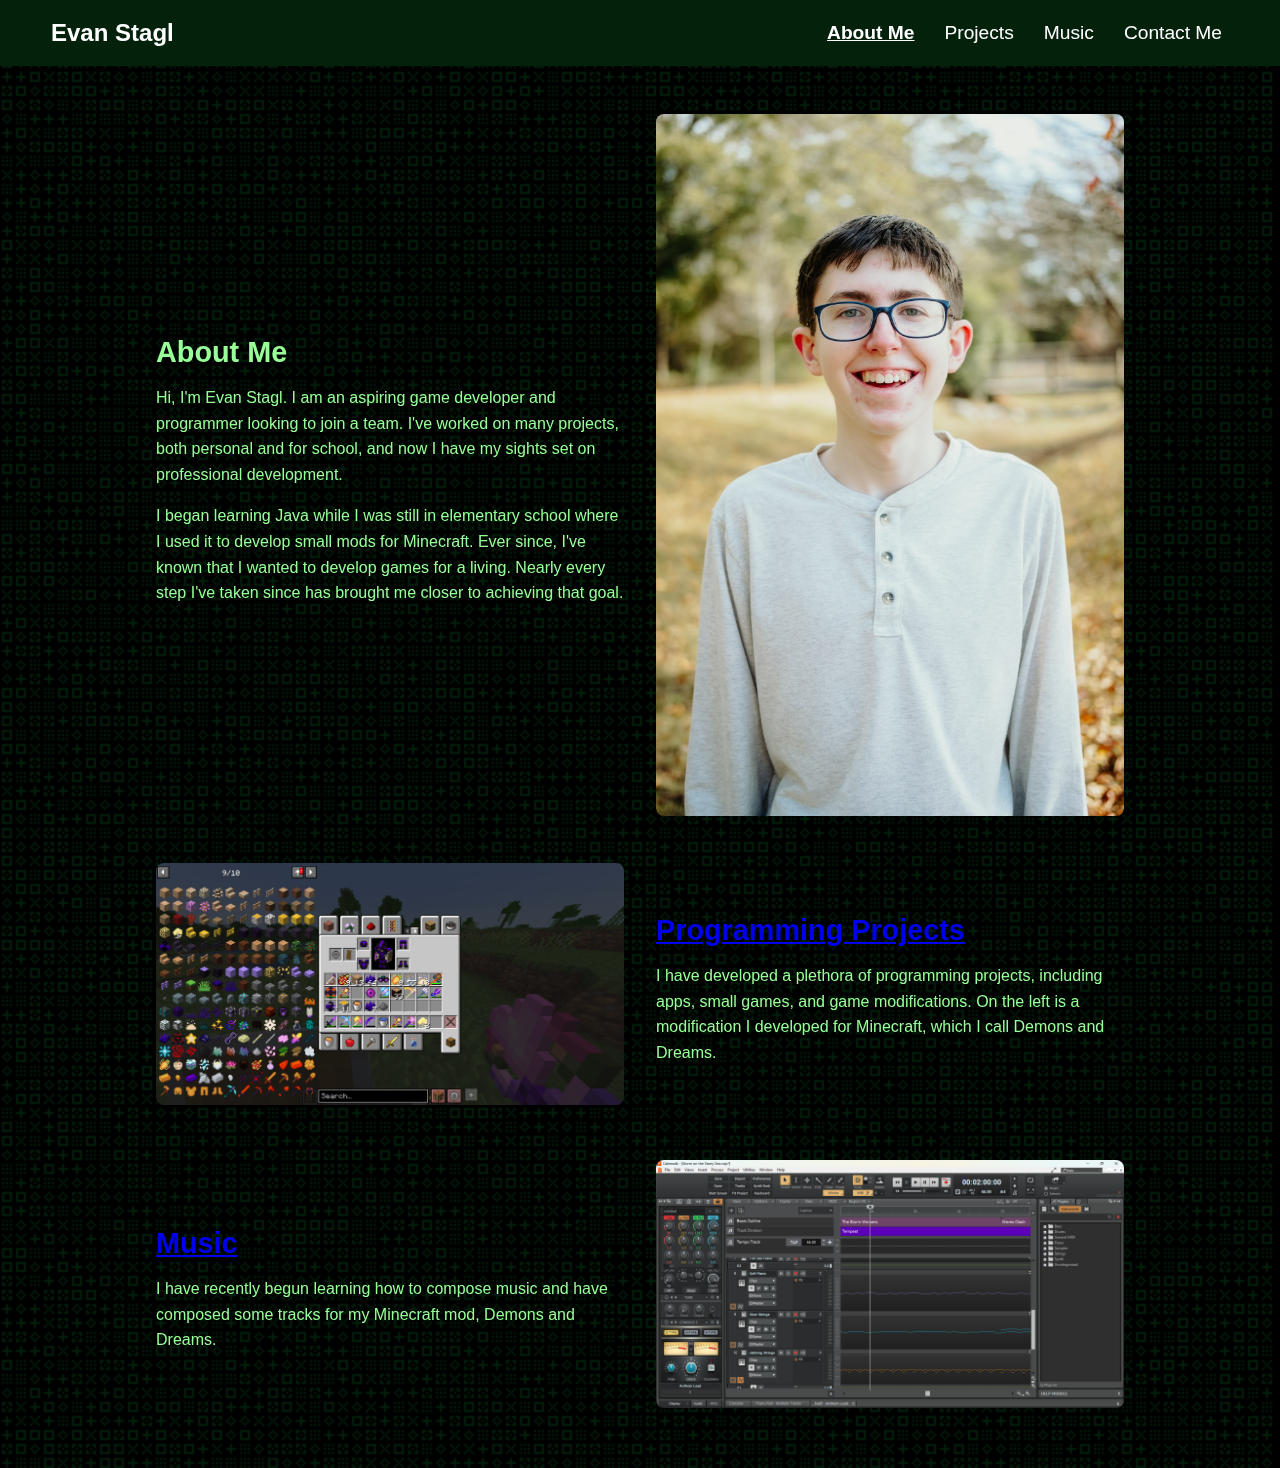
<file: index.html>
<!DOCTYPE html>
<html lang="en">
<head>
    <meta charset="UTF-8">
    <meta name="viewport" content="width=device-width, initial-scale=1.0">
    <title>Evan Stagl: About Me</title>
    <link rel="stylesheet" href="styles.css">
    <script defer src="script.js"></script>
</head>
<body>
    <div class="background"></div>
    <header>
        <nav>
            <div class="logo">Evan Stagl</div>
            <ul>
                <li><a href="index.html" class="active">About Me</a></li>
                <li><a href="projects.html">Projects</a></li>
                <li><a href="music.html">Music</a></li>
                <li><a href="contact.html">Contact Me</a></li>
            </ul>
        </nav>
    </header>
    <main>
        <section>
            <div class="text">
                <h2>About Me</h2>
                <p>Hi, I'm Evan Stagl. I am an aspiring game developer and programmer looking to join a team. I've worked on many projects, both personal and for school, and now I have my sights set on professional development.</p>
                <p>I began learning Java while I was still in elementary school where I used it to develop small mods for Minecraft. Ever since, I've known that I wanted to develop games for a living. Nearly every step I've taken since has brought me closer to achieving that goal.</p>
            </div>
            <div class="image">
                <img src="self-portrait.png" alt="A picture of me.">
            </div>
        </section>
        <section>
            <div class="text">
                <a href="projects.html"><h2>Programming Projects</h2></a>
                <p>I have developed a plethora of programming projects, including apps, small games, and game modifications. On the left is a modification I developed for Minecraft, which I call Demons and Dreams.</p>
            </div>
            <div class="image">
                <img src="dndreams-front.png" alt="The inventory screen of a Minecraft modification.">
            </div>
        </section>
        <section>
            <div class="text">
                <a href="music.html"><h2>Music</h2></a>
                <p>I have recently begun learning how to compose music and have composed some tracks for my Minecraft mod, Demons and Dreams.</p>
            </div>
            <div class="image">
                <img src="cakewalk-front.png" alt="A screenshot of some music-development software.">
            </div>
        </section>
    </main>
</body>
</html>
</file>
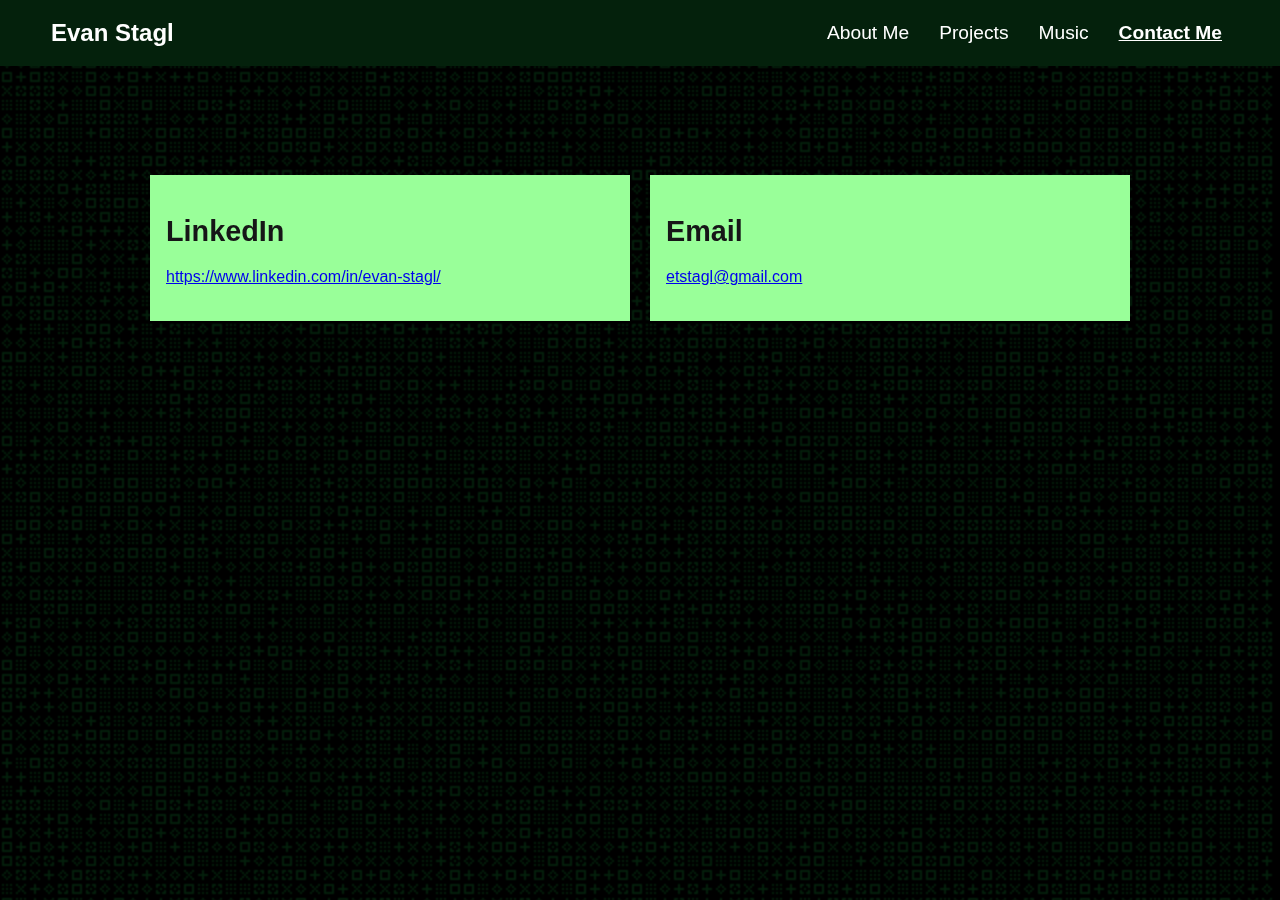
<file: contact.html>
<!DOCTYPE html>
<html lang="en">
<head>
    <meta charset="UTF-8">
    <meta name="viewport" content="width=device-width, initial-scale=1.0">
    <title>Evan Stagl: Projects</title>
    <link rel="stylesheet" href="styles.css">
    <script defer src="script.js"></script>
</head>
<body>
    <div class="background"></div>
    <header>
        <nav>
            <div class="logo">Evan Stagl</div>
            <ul>
                <li><a href="index.html">About Me</a></li>
                <li><a href="projects.html">Projects</a></li>
                <li><a href="music.html">Music</a></li>
                <li><a href="contact.html" class="active">Contact Me</a></li>
            </ul>
        </nav>
    </header>
    <main>
        <section>
            <div class="block">
                <h2>LinkedIn</h2>
                <p><a href="https://www.linkedin.com/in/evan-stagl/">https://www.linkedin.com/in/evan-stagl/</a></p>
            </div>
            <div class="block">
                <h2>Email</h2>
                <p><a href="https://gmail.com/">etstagl@gmail.com</a></p>
            </div>
        </section>
    </main>
</body>
</html>
</file>
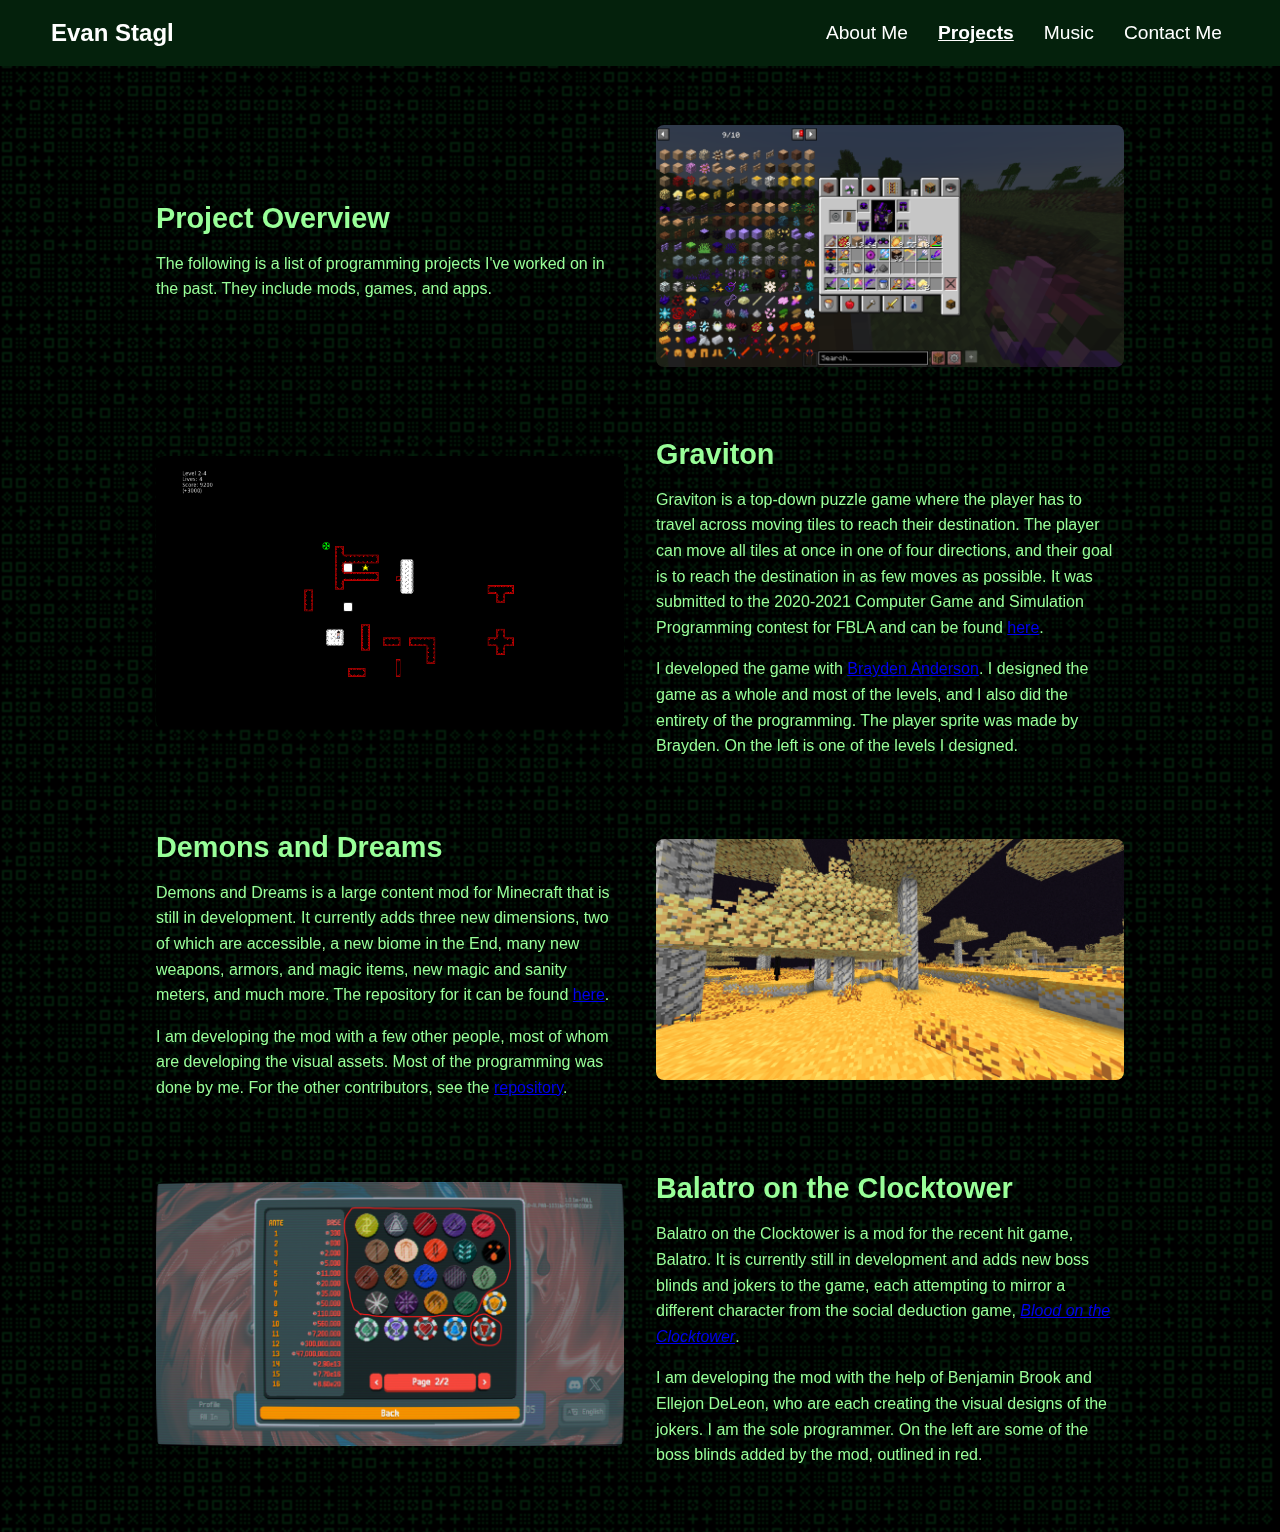
<file: projects.html>
<!DOCTYPE html>
<html lang="en">
<head>
    <meta charset="UTF-8">
    <meta name="viewport" content="width=device-width, initial-scale=1.0">
    <title>Evan Stagl: Projects</title>
    <link rel="stylesheet" href="styles.css">
    <script defer src="script.js"></script>
</head>
<body>
    <div class="background"></div>
    <header>
        <nav>
            <div class="logo">Evan Stagl</div>
            <ul>
                <li><a href="index.html">About Me</a></li>
                <li><a href="projects.html" class="active">Projects</a></li>
                <li><a href="music.html">Music</a></li>
                <li><a href="contact.html">Contact Me</a></li>
            </ul>
        </nav>
    </header>
    <main>
        <section>
            <div class="text">
                <h2>Project Overview</h2>
                <p>The following is a list of programming projects I've worked on in the past. They include mods, games, and apps.</p>
            </div>
            <div class="image">
                <img src="dndreams-front.png" alt="The inventory screen of a Minecraft modification.">
            </div>
        </section>

        <section>
            <div class="text">
                <h2>Graviton</h2>
                <p>Graviton is a top-down puzzle game where the player has to travel across moving tiles to reach their destination. The player can move all tiles at once in one of four directions, and their goal is to reach the destination in as few moves as possible. It was submitted to the 2020-2021 Computer Game and Simulation Programming contest for FBLA and can be found <a href="https://drive.google.com/file/d/1eD7BqPpUD2eLQSr5uTOuC9wrvdtLh_vI/view">here</a>.</p>
                <p>I developed the game with <a href="https://www.linkedin.com/in/brayden-anderson-869269266/">Brayden Anderson</a>. I designed the game as a whole and most of the levels, and I also did the entirety of the programming. The player sprite was made by Brayden. On the left is one of the levels I designed.</p>
            </div>
            <div class="image">
                <img src="graviton-example.png" alt="A level filled with red walls, white grass, a spinning green vortex, and a spinning yellow star.">
            </div>
        </section>

        <section>
            <div class="text">
                <h2>Demons and Dreams</h2>
                <p>Demons and Dreams is a large content mod for Minecraft that is still in development. It currently adds three new dimensions, two of which are accessible, a new biome in the End, many new weapons, armors, and magic items, new magic and sanity meters, and much more. The repository for it can be found <a href="https://github.com/Archmage-Coalition/dndreams">here</a>.</p>
                <p>I am developing the mod with a few other people, most of whom are developing the visual assets. Most of the programming was done by me. For the other contributors, see the <a href="https://github.com/Archmage-Coalition/dndreams/graphs/contributors">repository</a>.</p>
            </div>
            <div class="image">
                <img src="dndreams-example.png" alt="A forest full of marble trees, golden grass, and golden leaves, with a purple sky bordering on black.">
            </div>
        </section>

        <section>
            <div class="text">
                <h2>Balatro on the Clocktower</h2>
                <p>Balatro on the Clocktower is a mod for the recent hit game, Balatro. It is currently still in development and adds new boss blinds and jokers to the game, each attempting to mirror a different character from the social deduction game, <a href="https://bloodontheclocktower.com/"><i>Blood on the Clocktower</i></a>.</p>
                <p>I am developing the mod with the help of Benjamin Brook and Ellejon DeLeon, who are each creating the visual designs of the jokers. I am the sole programmer. On the left are some of the boss blinds added by the mod, outlined in red.</p>
            </div>
            <div class="image">
                <img src="baotc-example.png" alt="A list of tokens of various color, each with a unique engraving.">
            </div>
        </section>
    </main>
</body>
</html>
</file>
<file: styles.css>
/* General styles */
body {
    font-family: Arial, sans-serif;
    background-color: #000000;
    margin: 0;
    padding: 0;
}

/* Header styles */
header {
    background-color: #04210c;
    padding: 1rem 2rem;
    display: flex;
    align-items: center;
    justify-content: space-between;
}

nav {
    display: flex;
    align-items: center;
    width: 100%;
}

.logo {
    color: white;
    font-size: 1.5rem;
    font-weight: bold;
    margin-left: 16px;
    padding: 3px;
}

nav ul {
    list-style-type: none;
    display: flex;
    margin: 0;
    padding: 3px;
    margin-left: auto;
    margin-right: 8px;
}

nav ul li {
    margin: 0 15px;
}

nav ul li a {
    text-decoration: none;
    color: white;
    font-size: 1.2rem;
}

nav ul li a.active {
    font-weight: bold;
    text-decoration: underline;
}

/* Main section styles */
main {
    display: flex;
    flex-direction: column;
    align-items: center;
    margin: 2rem 0;
    color: #99ff99;
}

section {
    display: flex;
    justify-content: center;
    align-items: center;
    margin: 1.5rem 0;
    margin-top: 0;
    margin-bottom: 0;
    width: 1000px;
    min-height: 300px;
}

section:nth-child(even) {
    flex-direction: row-reverse;
}

.text {
    flex: 1;
    padding: 1rem;
}

.text h2 {
    font-size: 1.8rem;
    margin-bottom: 0.5rem;
}

.text p {
    font-size: 1rem;
    line-height: 1.6;
}

.image {
    flex: 1;
    padding: 1rem;
}

.image img {
    width: 100%;
    height: auto;
    border-radius: 8px;
}

/* Block Sections */
.block {
    margin-bottom: 30px;
    flex: 1;
    padding: 1rem;
    margin: 10px;
    background-color: #99ff99;
}

.block h2 {
    margin-bottom: 10px;
    font-size: 1.8rem;
    color: #161617;
}

.block p {
    margin-bottom: 15px;
    color: #0d1013;
    font-size: 1rem;
    line-height: 1.6;
}

.block audio {
    width: 100%;
    outline: none;
}

/* Background container */
.background {
    position: fixed;
    top: 0;
    left: 0;
    width: 100%;
    height: 100%;
    z-index: -1;
    display: flex;
    flex-wrap: wrap;
}

/* Tiles inside the background */
.background div {
    width: 14px; /* Adjust for tile size */
    height: 14px; /* Adjust for tile size */
    background-size: cover;
    background-position: center;
}
</file>
